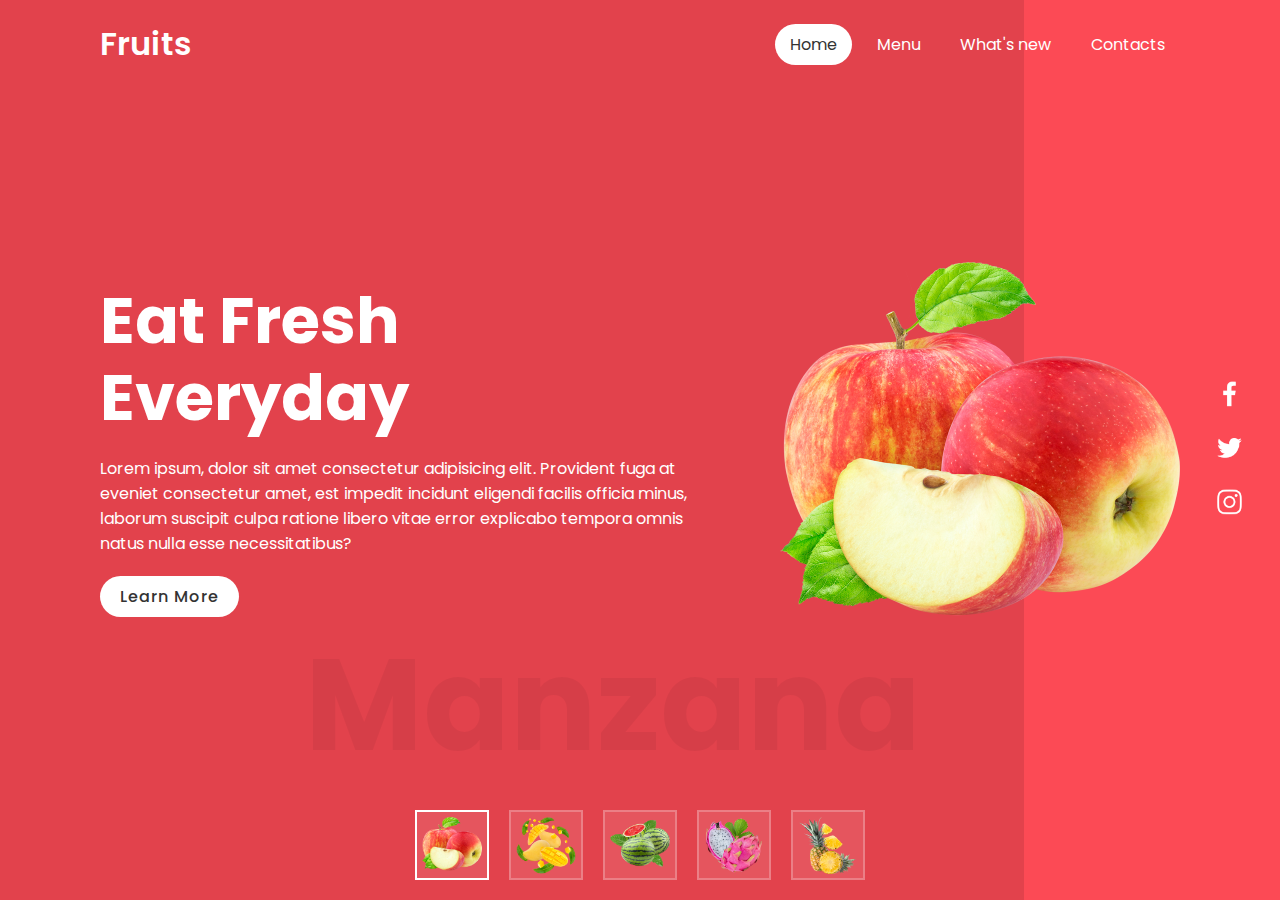
<file: responsive/index.html>
<!DOCTYPE html>
<html lang="en">
<head>
    <meta charset="UTF-8">
    <meta http-equiv="X-UA-Compatible" content="IE=edge">
    <meta name="viewport" content="width=device-width, initial-scale=1.0">
    <link rel="stylesheet" href="style.css">
    <title>Document</title>
</head>
<body>
    <section>
        <div class="bg"></div>
        <header>
            <a href="#" class="logo">Fruits</a>
            <div class="toggle"></div>
            <ul class="navigation">
                <li><a href="#" class="active">Home</a></li>
                <li><a href="#">Menu</a></li>
                <li><a href="#">What's new</a></li>
                <li><a href="#">Contacts</a></li>
            </ul>
        </header>
        <div class="content">
            <div class="textBox">
                <h2>Eat Fresh Everyday</h2>
                <p>Lorem ipsum, dolor sit amet consectetur adipisicing elit. Provident fuga at eveniet consectetur amet, est impedit incidunt eligendi facilis officia minus, laborum suscipit culpa ratione libero vitae error explicabo tempora omnis natus nulla esse necessitatibus?</p>
                <a href="#">Learn More</a>
            </div>
            <div class="imgBox">
                <img src="./images/apple.png" class="fruits">
            </div>
        </div>
        <ul class="thumb">
            <li data-text="Manzana" class="active"><img src="./images/apple.png" onclick="imgSlider('./images/apple.png');changeBgColor('#fc4a55')"></li>
            <li data-text="Mango"><img src="./images/mango.png" onclick="imgSlider('./images/mango.png');changeBgColor('#ffcc02')"></li>
            <li data-text="Sandia"><img src="./images/watermelon.png" onclick="imgSlider('./images/watermelon.png');changeBgColor('#92ba3c')"></li>
            <li data-text="Fruta Dragon"><img src="./images/dragonFruits.png" onclick="imgSlider('./images/dragonFruits.png');changeBgColor('#fb6cb2')"></li>
            <li data-text="Piña"><img src="./images/pineApple.png" onclick="imgSlider('./images/pineApple.png');changeBgColor('#ffb42b')"></li>
        </ul>
        <ul class="sci">
            <li><a href="#"><img src="./images/facebook.png"></a></li>
            <li><a href="#"><img src="./images/twitter.png"></a></li>
            <li><a href="#"><img src="./images/instagram.png"></a></li>
        </ul>
    </section>
    <script>
        

        function imgSlider(anything){
            document.querySelector('.fruits').src = anything;
        }

        function changeBgColor(color){
            const bg = document.querySelector('.bg');
            const navbg = document.querySelector('.navigation');
            let menuToggle = document.querySelector('.toggle ');
            let navigation = document.querySelector('.navigation ');
            bg.style.background = color;
            menuToggle.onclick = function(){
                menuToggle.classList.toggle('active')
                navigation.classList.toggle('active')
                navbg.style.background = color;
            }
        }

        let el = document.querySelectorAll('.thumb li');
        for (let i = 0; i < el.length; i++){
            el[i].onclick = function(){
                var c = 0;
                while (c < el.length){
                    el[c++].className = 'check';
                }
                el[i].className = 'check active';
            }
        }
    </script>
</body>
</html>
</file>
<file: responsive/style.css>
@import url('https://fonts.googleapis.com/css?family=Poppins:200,300,400,500,600,700,800,900&display=swap');

*{
    margin: 0;
    padding: 0;
    box-sizing: border-box;
    font-family: 'Poppins', sans-serif;
}

section{
    position: relative;
    width: 100%;
    min-height: 100vh;
    padding: 100px;
    display: flex;
    justify-content: center;
    align-items: center;
    overflow-x: hidden;
}
.bg{
    position: absolute;
    top: 0;
    left: 0;
    width: 100%;
    height: 100%;
    background-color: #fc4a55;
    transition: 0.7s;
}
.bg::before{
    content: '';
    position: absolute;
    top: 0;
    left: 0;
    width: 80%;
    height: 100%;
    background: rgba(0,0,0,0.1);
}
header{
    position: absolute;
    top: 0;
    left: 0;
    width: 100%;
    padding: 20px 100px;
    display: flex;
    justify-content: space-between;
    align-items: center;
}
header .logo{
    position: relative;
    font-weight: 600;
    color: white;
    text-decoration: none;
    font-size: 2em;
}
header .navigation{
    position: relative;
    display: flex;
}
header .navigation li{
    list-style: none;
}
header .navigation li a{
    display: inline-block;
    color: white;
    font-weight: 400;
    margin-left: 10px;
    padding: 8px 15px;
    border-radius: 40px;
    text-decoration: none;
}
header .navigation li a.active,
header .navigation li a:hover{
    background-color: white;
    color: #333;
}
.content{
    position: relative;
    width: 100%;
    display: flex;
    justify-content: center;
    align-items: center;
}
.content .textBox{
    padding: relative;
    max-width: 600px;
}
.content .textBox h2{
    color: white;
    font-size: 4em;
    line-height: 1.2em;
    font-weight: 700;
}
.content .textBox p{
    color: white;
    margin-top: 20px;
}
.content .textBox a{
    display: inline-block;
    margin-top: 20px;
    padding: 8px 20px;
    background: white;
    color: #333;
    border-radius: 40px;
    font-weight: 500;
    letter-spacing: 1px;
    text-decoration: none;
}
.content .imgBox{
    position: relative;
    z-index: 1;
    width: 600px;
    display: flex;
    justify-content: flex-end;
}
.content .imgBox img{
    max-width: 400px;
}
.thumb{
    position: absolute;
    left: 50%;
    bottom: 20px;
    transform: translateX(-50%);
    display: flex;
}
.thumb li{
    list-style: none;
    display: inline-block;
    margin: 0 10px;
    cursor: pointer;
    transition: 0.5s;
    height: 70px;
    background: rgba(255,255,255,0.1);
    padding: 5px;
    border: 2px solid rgba(255, 255, 255, 0.25);
}
.thumb li.active{
    border: 2px solid rgba(255, 255, 255, 1);
}
.thumb li::before{
    position: absolute;
    top: -200px;
    left: -100px;
    content: attr(data-text);
    white-space: nowrap;
    font-size: 8em;
    color: rgba(0,0,0,0.05);
    opacity: 0;
    font-weight: 700;
    pointer-events: none;
}
.thumb li.active::before{
    opacity: 1;
}
.thumb li img{
    max-width: 60px;
}
.sci{
    position: absolute;
    top: 50%;
    transform: translateY(-50%);
    right: 30px;
    display: flex;
    justify-content: center;
    align-items: center;
    flex-direction: column;
}
.sci li{
    list-style: none;
}
.sci li a{
    display: inline-block;
    margin: 5px 0;
    transform: scale(0.6);
    filter: invert(1);
}

@media (max-width: 991px){
    .bg::before{
        display: none;
    }
    header{
        padding: 20px;
    }
    section{
        padding: 20px;
        padding-bottom: 120px;
    }
    .content{
        margin-top: 100px;
        flex-direction: column;
    }
    .content .textBox{
        max-width: 100%;
    }
    .content .textBox h2{
        font-size: 2.5em;
        margin-bottom: 15px;
    }
    .content .imgBox{
        max-width: 100%;
        justify-content: center;
    }
    .content.imgBox img{
        max-width: 300px;
    }
    .thumb li{
        margin: 0 3px;
        height: 55px;
    }
    .thumb li img{
        max-width: 40px;
    }
    .thumb li::before{
        position: absolute;
        top: -150px;
        left: 0;
        font-size: 6em;
    }
    .sci{
        background: rgba(0,0,0,0.1);
        right: 0;
        width: 50px;
        border-top-left-radius: 5px;
        border-bottom-left-radius: 5px;
    }
    header .navigation{
        display: none;
    }

    header .navigation.active{
        position: fixed;
        top: 0;
        left: 0;
        width: 100%;
        height: 100%;
        display: flex;
        justify-content: center;
        align-items: center;
        flex-direction: column;
        background-color: #fc4a55;
        z-index: 10;
    }
    header .navigation li a{
        font-size: 1.2em;
        margin: 5px 0;
    }

    .toggle{
        position: relative;
       width: 30px;
       height: 30px;
       cursor: pointer;
       background: url(./images/menu.png);
       background-size: 30px;
       background-position: center;
       background-repeat: no-repeat;
       z-index: 10000;
    }
    .toggle.active{
        position: fixed;
        right: 20px;
        background: url(./images/close.png);
        background-size: 25px;
        background-position: center;
        background-repeat: no-repeat;
    }
}
</file>
